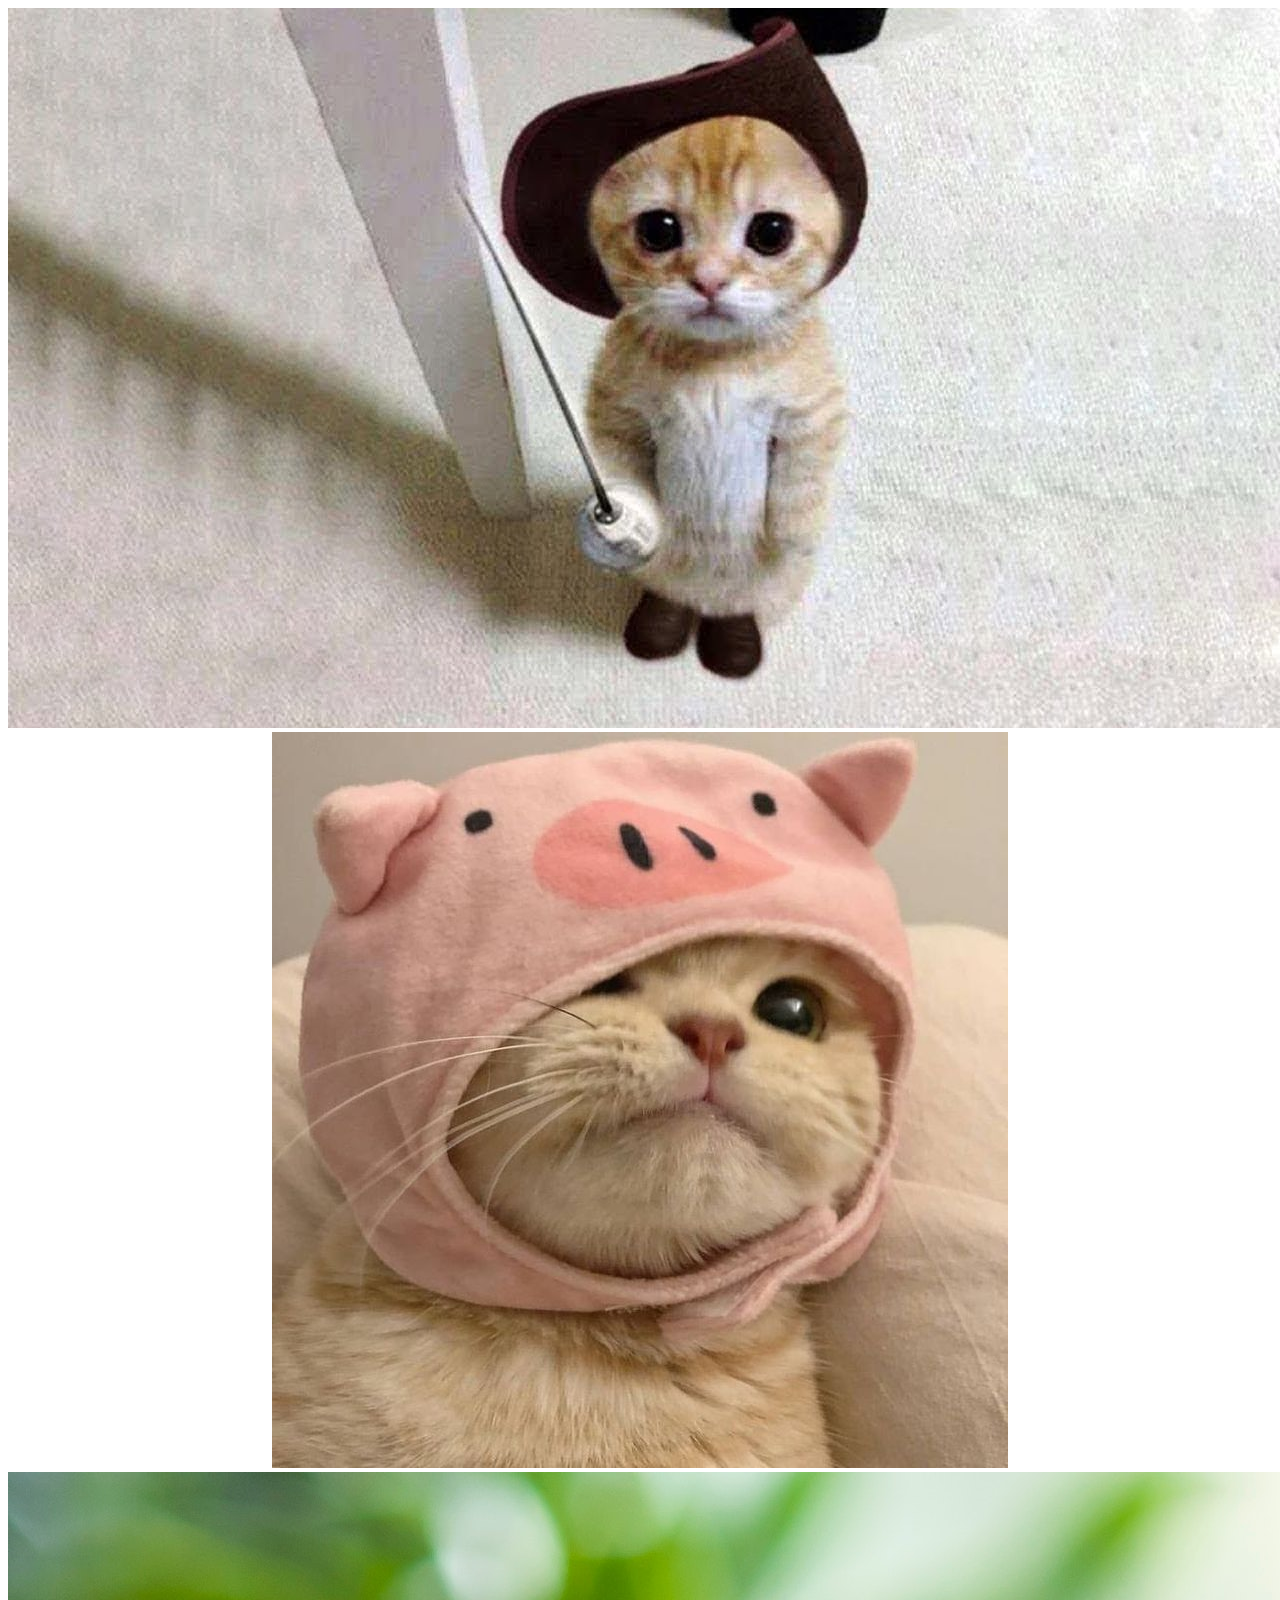
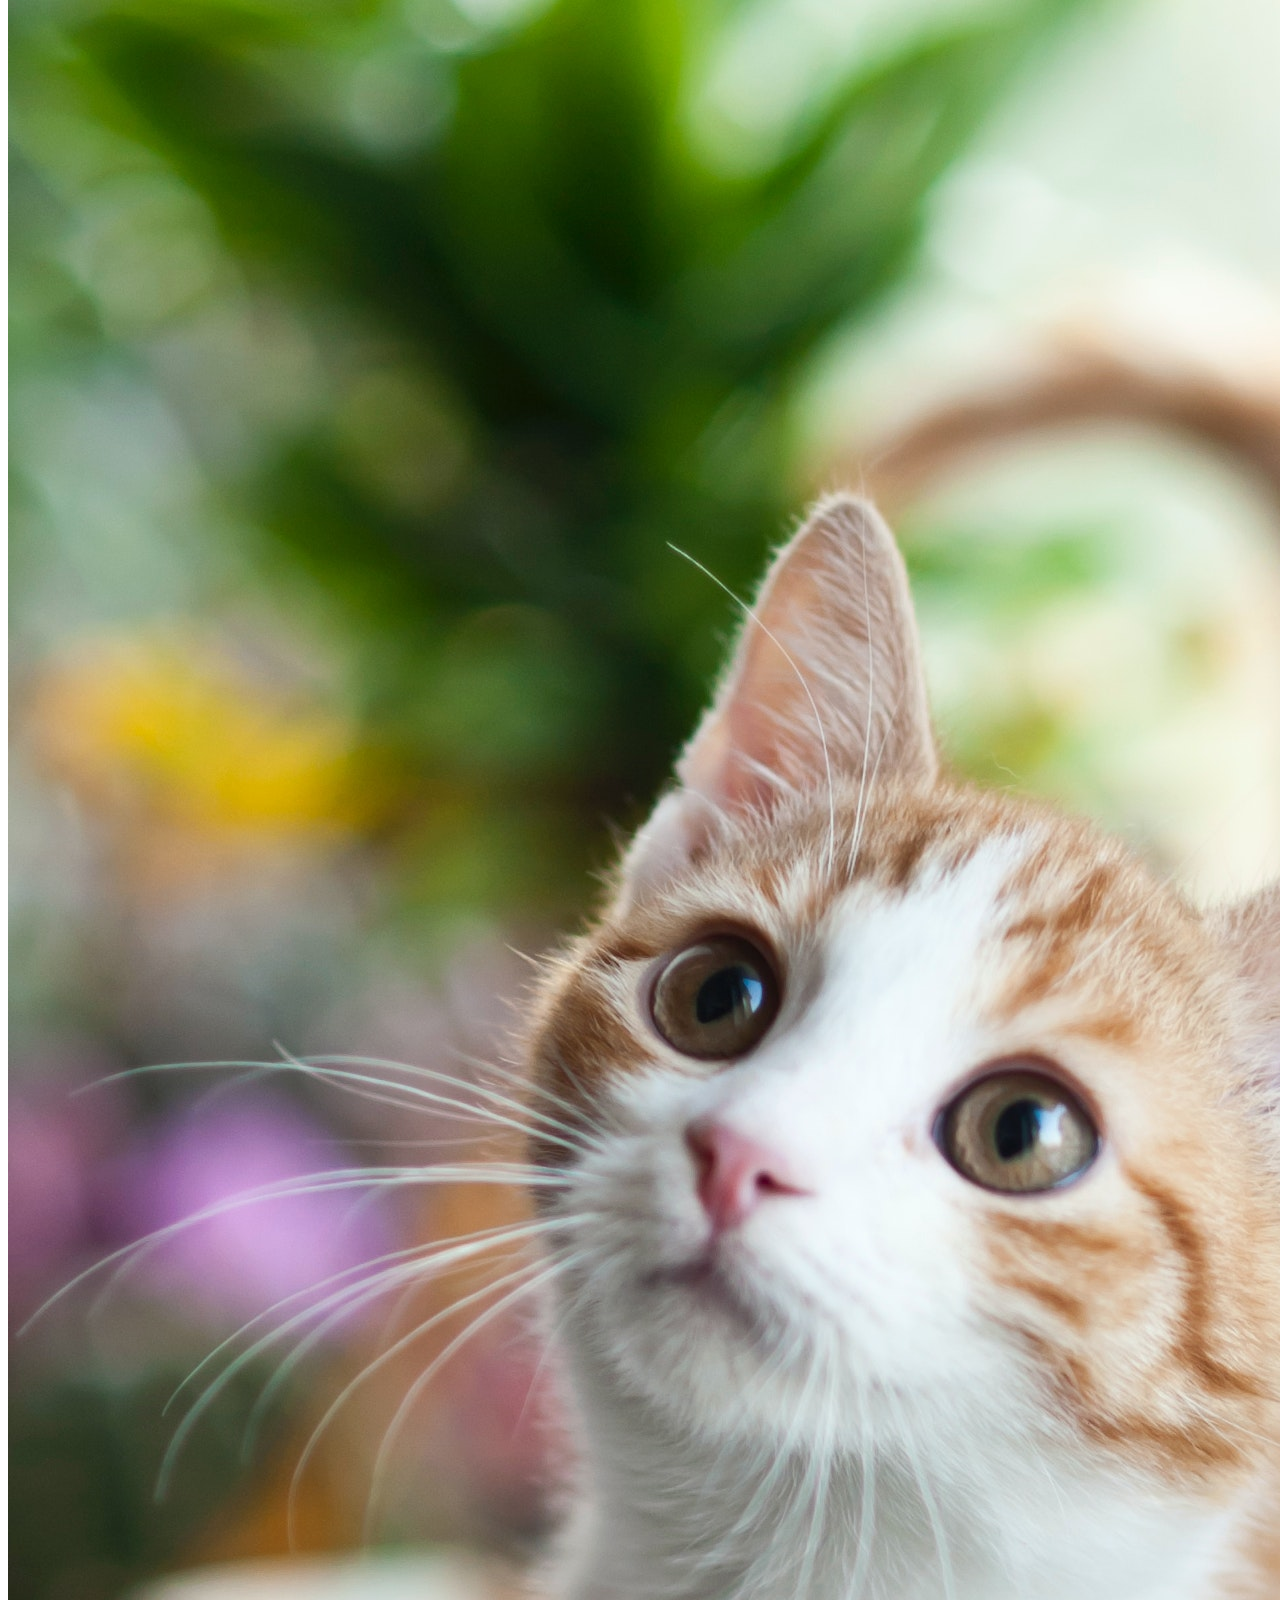
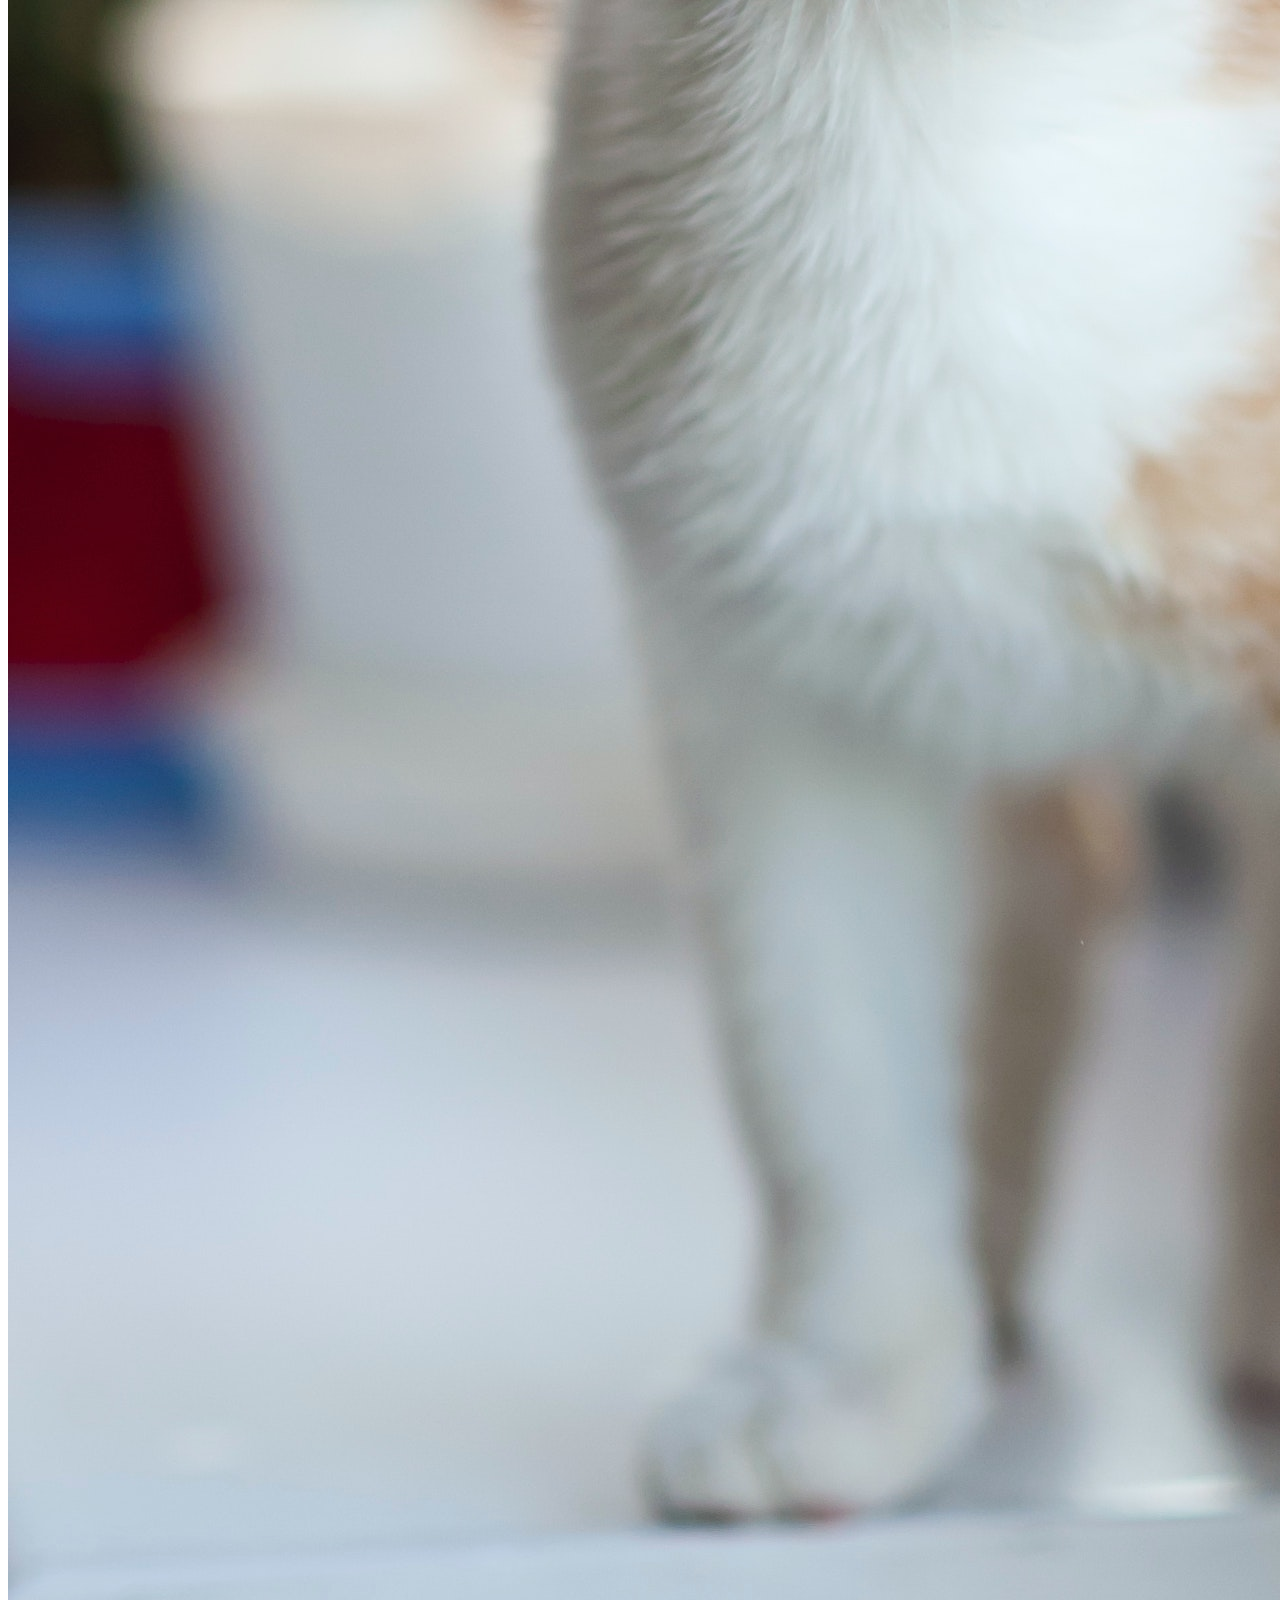
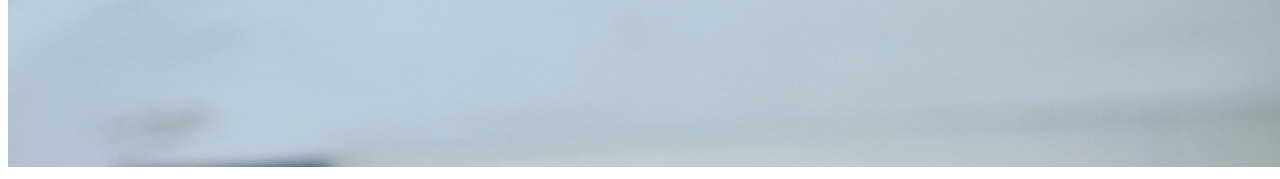
<file: galeria.html>
<!DOCTYPE html>
<html lang="en">
<head>
    <meta charset="UTF-8">
    <meta http-quiv="X-UA-Compatible" content="IE=edge">
    <meta name="viewport" content="width=device-width, initial-scale=1.0">
    <title>Fotos</title>
    <link href="css/meuestilo.css" rel="stylesheet">
    <center>
    <img src="img/maxresdefault.jpg">
    <img src="img/741a6a7c426f116e995c99acc9629c21.jpg">
    <img src="img/pexels-wojciech-kumpicki-2071873.jpg"></center>
</head>
</html>
</file>
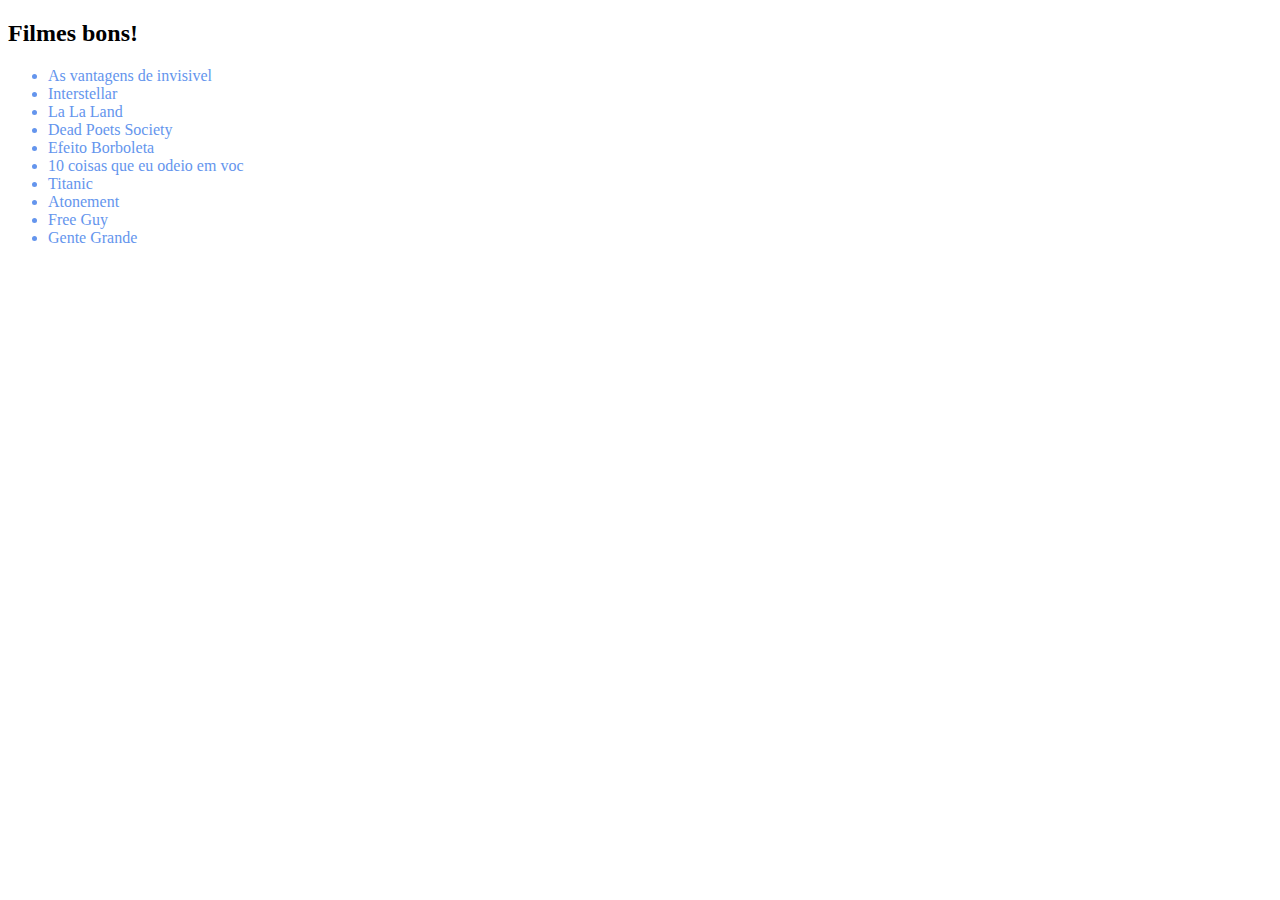
<file: lista-de-filmes.html>
<!DOCTYPE html>
<html lang="en">
<head>
    <meta charset="UTF-8">
    <meta http-quiv="X-UA-Compatible" content="IE=edge">
    <meta name="viewport" content="width=device-width, initial-scale=1.0">
    <title>Meu site pessoal</title>
    <link href="css/estilo.css" type="text/css" rel="stylesheet">
</head>
<body>
    <h2>Filmes bons!</h2>
    <ul>
        <li>As vantagens de invisivel</li>
        <li>Interstellar</li>
        <li>La La Land</li>
        <li>Dead Poets Society</li>
        <li>Efeito Borboleta</li>
        <li>10 coisas que eu odeio em voc</li>
        <li>Titanic</li>
        <li>Atonement</li>
        <li>Free Guy</li>
        <li>Gente Grande</li>
    </ul>
</body>
</html>
</file>
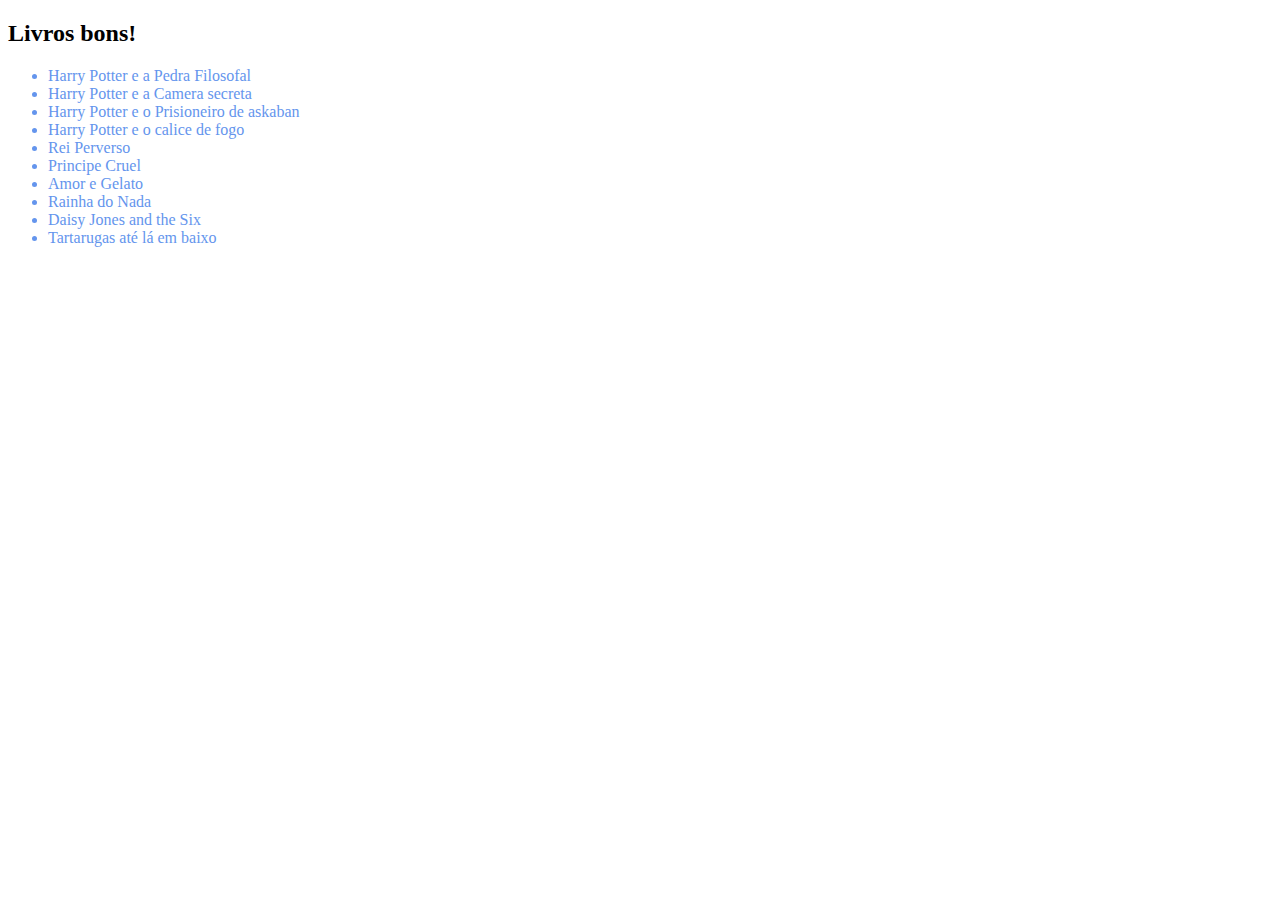
<file: lista-de-livros.html>
<!DOCTYPE html>
<html lang="en">
<head>
    <meta charset="UTF-8">
    <meta http-quiv="X-UA-Compatible" content="IE=edge">
    <meta name="viewport" content="width=device-width, initial-scale=1.0">
    <title>Meu site pessoal</title>
    <link href="css/estilo.css" type="text/css" rel="stylesheet">
</head>
<body>
    <h2>Livros bons!</h2>
    <ul>
        <li>Harry Potter e a Pedra Filosofal</li>
        <li>Harry Potter e a Camera secreta</li>
        <li>Harry Potter e o Prisioneiro de askaban</li>
        <li>Harry Potter e o calice de fogo</li>
        <li>Rei Perverso</li>
        <li>Principe Cruel</li>
        <li>Amor e Gelato</li>
        <li>Rainha do Nada</li>
        <li>Daisy Jones and the Six</li>
        <li>Tartarugas até lá em baixo</li>
    </ul>
</body>
</html>
</file>
<file: css/meuestilo.css>
h1{
    color:blue;
}
</file>
<file: css/estilo.css>
li{
    color:cornflowerblue;
}
</file>
